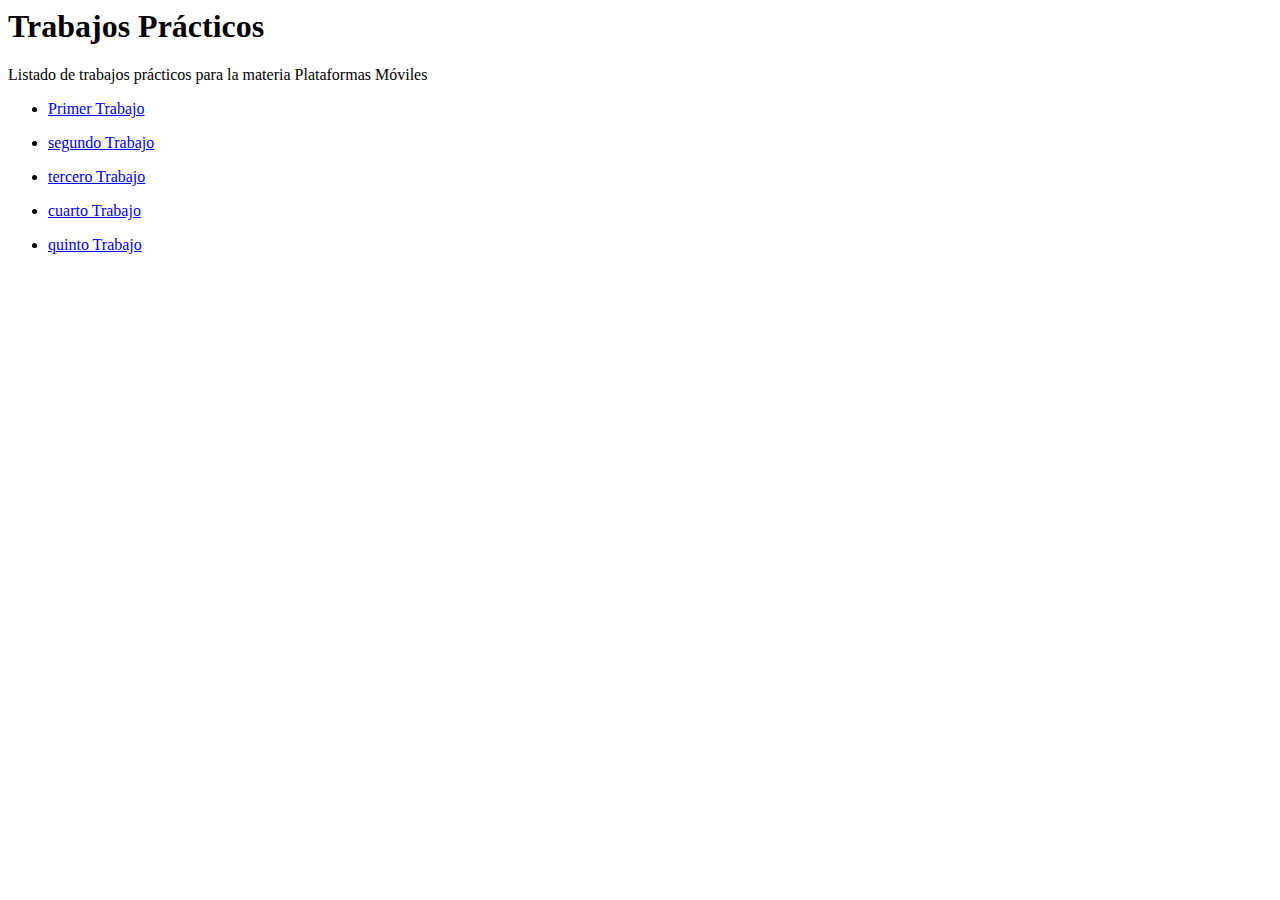
<file: index.html>
<html>
  <head>
    <title>Hola Mundo!</title>
  </head>
  <body>
    <h1>Trabajos Prácticos</h1>
    <p>Listado de trabajos prácticos para la materia Plataformas Móviles</p>
    <ul>
      <li><a href="tp-1/index.html">Primer Trabajo</a></li>
    </ul>
    <ul>
      <li><a href="tp-2/index.html">segundo Trabajo</a></li>
    </ul>
      <ul>
      <li><a href="tp-3/index.html">tercero Trabajo</a></li>
    </ul>
     <ul>
      <li><a href="tp-4/index.html">cuarto Trabajo</a></li>
    </ul>
      <ul>
      <li><a href="tp-5/index.html">quinto Trabajo</a></li>
    </ul>
  </body>
</html>
</file>
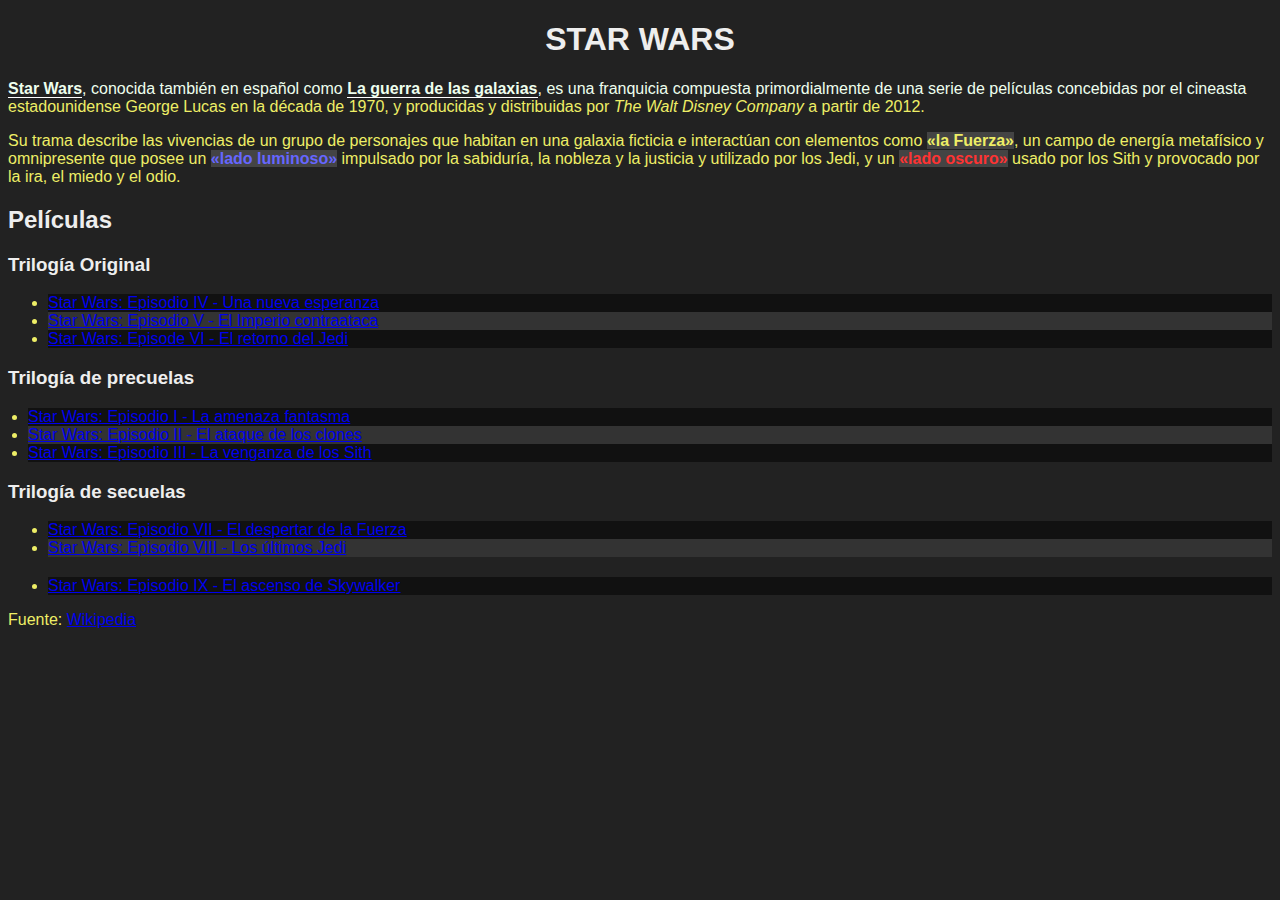
<file: tp-2/index.html>
<!DOCTYPE html>
<html>
<head>
    <meta charset="utf-8">
    <meta name="viewport" content="width=device-width, initial-scale=1">
    <title>TP2 - Selectores CSS</title>
    <link rel="stylesheet" href="estilos.css">
</head>
<body>
    <h1>Star Wars</h1>
    <p><strong>Star Wars</strong>, conocida también en español como <strong>La guerra de las galaxias</strong>, es una franquicia compuesta primordialmente de una serie de películas concebidas por el cineasta estadounidense George Lucas en la década de 1970, y producidas y distribuidas por <a>The Walt Disney Company</a> a partir de 2012.</p>
    <p>Su trama describe las vivencias de un grupo de personajes que habitan en una galaxia ficticia e interactúan con elementos como <span class="the-force">«la Fuerza»</span>, un campo de energía metafísico y omnipresente que posee un <span class="the-force light-side">«lado luminoso»</span> impulsado por la sabiduría, la nobleza y la justicia y utilizado por los Jedi, y un <span class="the-force dark-side">«lado oscuro»</span> usado por los Sith y provocado por la ira, el miedo y el odio.</p>
    <h2>Películas</h2>
    <h3>Trilogía Original</h3>
    <ul id="og-trilogy" class="movies-list">
        <li><a href="https://es.wikipedia.org/wiki/Star_Wars:_Episodio_IV_-_Una_nueva_esperanza">Star Wars: Episodio IV - Una nueva esperanza</a></li>
        <li><a href="https://es.wikipedia.org/wiki/Star_Wars:_Episodio_V_-_El_Imperio_contraataca">Star Wars: Episodio V - El Imperio contraataca</a></li>
        <li><a href="https://es.wikipedia.org/wiki/Star_Wars:_Episode_VI_-_Return_of_the_Jedi">Star Wars: Episode VI - El retorno del Jedi</a></li>
    </ul>
    <h3>Trilogía de precuelas</h3>
    <ul class="movies-list">
        <li><a href="https://es.wikipedia.org/wiki/Star_Wars:_Episodio_I_-_La_amenaza_fantasma">Star Wars: Episodio I - La amenaza fantasma</a></li>
        <li><a href="https://es.wikipedia.org/wiki/Star_Wars:_Episodio_II_-_El_ataque_de_los_clones">Star Wars: Episodio II - El ataque de los clones</a></li>
        <li><a href="https://es.wikipedia.org/wiki/Star_Wars:_Episodio_III_-_La_venganza_de_los_Sith">Star Wars: Episodio III - La venganza de los Sith</a></li>
    </ul>
    <h3>Trilogía de secuelas</h3>
    <ul class="movies-list">
        <li><a href="https://es.wikipedia.org/wiki/Star_Wars:_Episodio_VII_-_El_despertar_de_la_Fuerza">Star Wars: Episodio VII - El despertar de la Fuerza</a></li>
        <li><a href="https://es.wikipedia.org/wiki/Star_Wars:_Episodio_VIII_-_Los_últimos_Jedi">Star Wars: Episodio VIII - Los últimos Jedi</a></li>
        <li><a href="https://es.wikipedia.org/wiki/Star_Wars:_Episodio_IX_-_El_ascenso_de_Skywalker">Star Wars: Episodio IX - El ascenso de Skywalker</a></li>
    </ul>
    <p>Fuente: <a href="https://es.wikipedia.org/wiki/Star_Wars">Wikipedia</a></p>
</body>
</html>
</file>
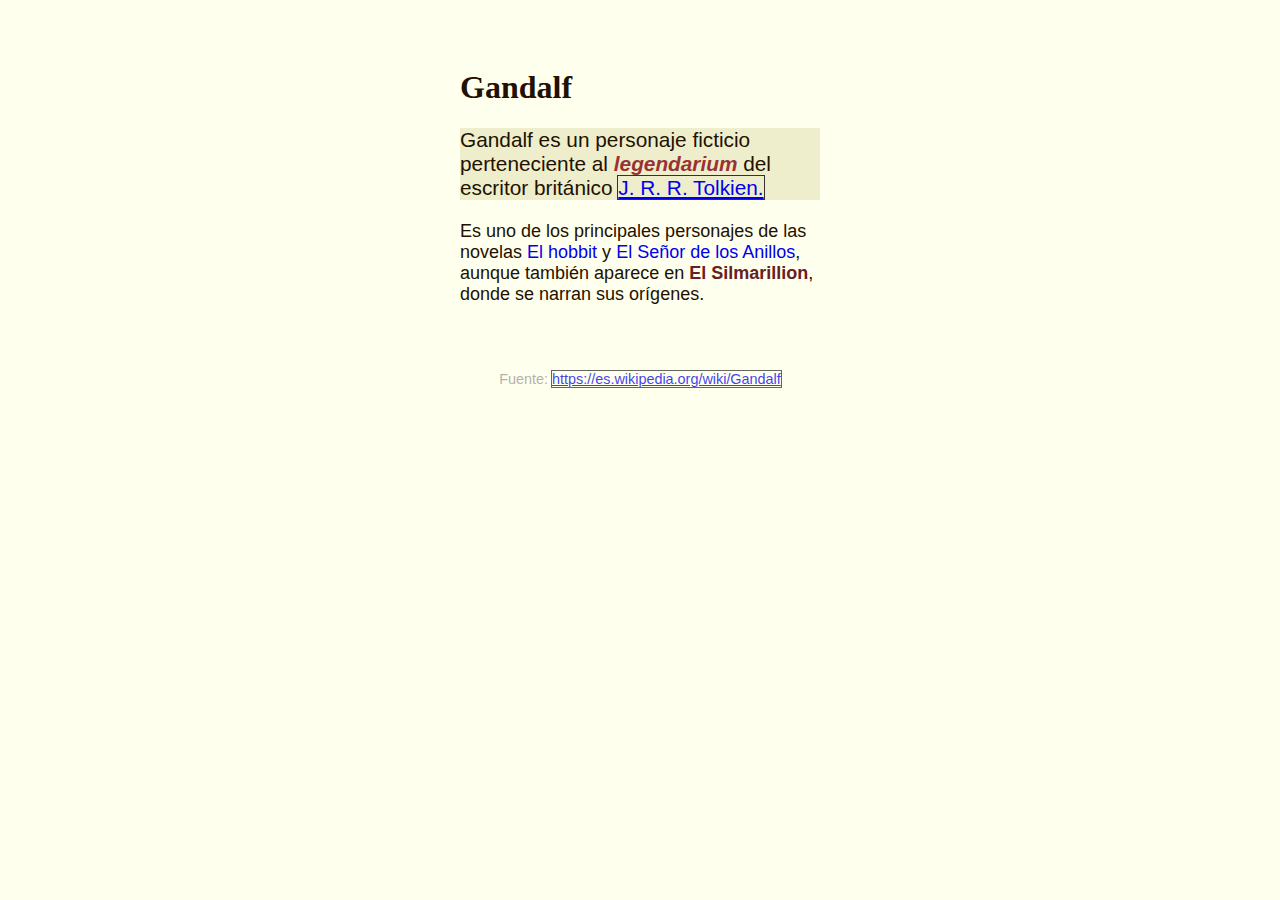
<file: tp-3/index.html>
<!DOCTYPE html>
<html lang="es">
<head>
	<meta charset="utf-8">
	<meta name="viewport" content="width=device-width, initial-scale=1">
	<title>TP3 - Especificidad CSS</title>
	<link rel="stylesheet" type="text/css" href="style.css">
	<style type="text/css">
		body {
			font-size: 18px;
			background-color: #ffe;
			color: #210;
		}

		#contenedor {
			max-width: 40ch;
			margin: 2rem auto;
			padding: 1rem;
		}

		h1 {
			font-size: 2rem;
			text-align: left;
		}

		p {
			font-family: sans-serif;
		}

		#primer-parrafo {
			font-size: 1.3rem;
			background-color: #eec;
		}

		p.importante em {
			font-weight: bold;
			color: #144;
		}

		p.novelas a {
			outline: none;
			text-decoration: none;
		}
		p.novelas a:hover {
			text-decoration: underline;
			background-color: #ccd;
		}

		body p.fuente.parrafo {
			color: #999 !important;
			font-size: 0.9rem;
			opacity: 75%;
			text-align: center;
		}
	</style>
</head>
<body>
	<article id="contenedor">
		<h1 class="titulo">Gandalf</h1>
		
		<p id="primer-parrafo" class="importante parrafo">
			Gandalf es un personaje ficticio perteneciente al <em>legendarium</em> del escritor británico <a href="https://es.wikipedia.org/wiki/J._R._R._Tolkien">J. R. R. Tolkien.</a>
		</p>
		
		<p class="novelas parrafo">
			Es uno de los principales personajes de las novelas <a href="https://es.wikipedia.org/wiki/El_hobbit">El hobbit</a> y <a href="https://es.wikipedia.org/wiki/El_Señor_de_los_Anillos">El Señor de los Anillos</a>, aunque también aparece en <span class="complicado" style="color: #622">El Silmarillion</span>, donde se narran sus orígenes.
		</p>
	</article>

	<p class="fuente parrafo">
		Fuente: <a href="https://es.wikipedia.org/wiki/Gandalf">https://es.wikipedia.org/wiki/Gandalf</a>
	</p>
</body>
</html>
</file>
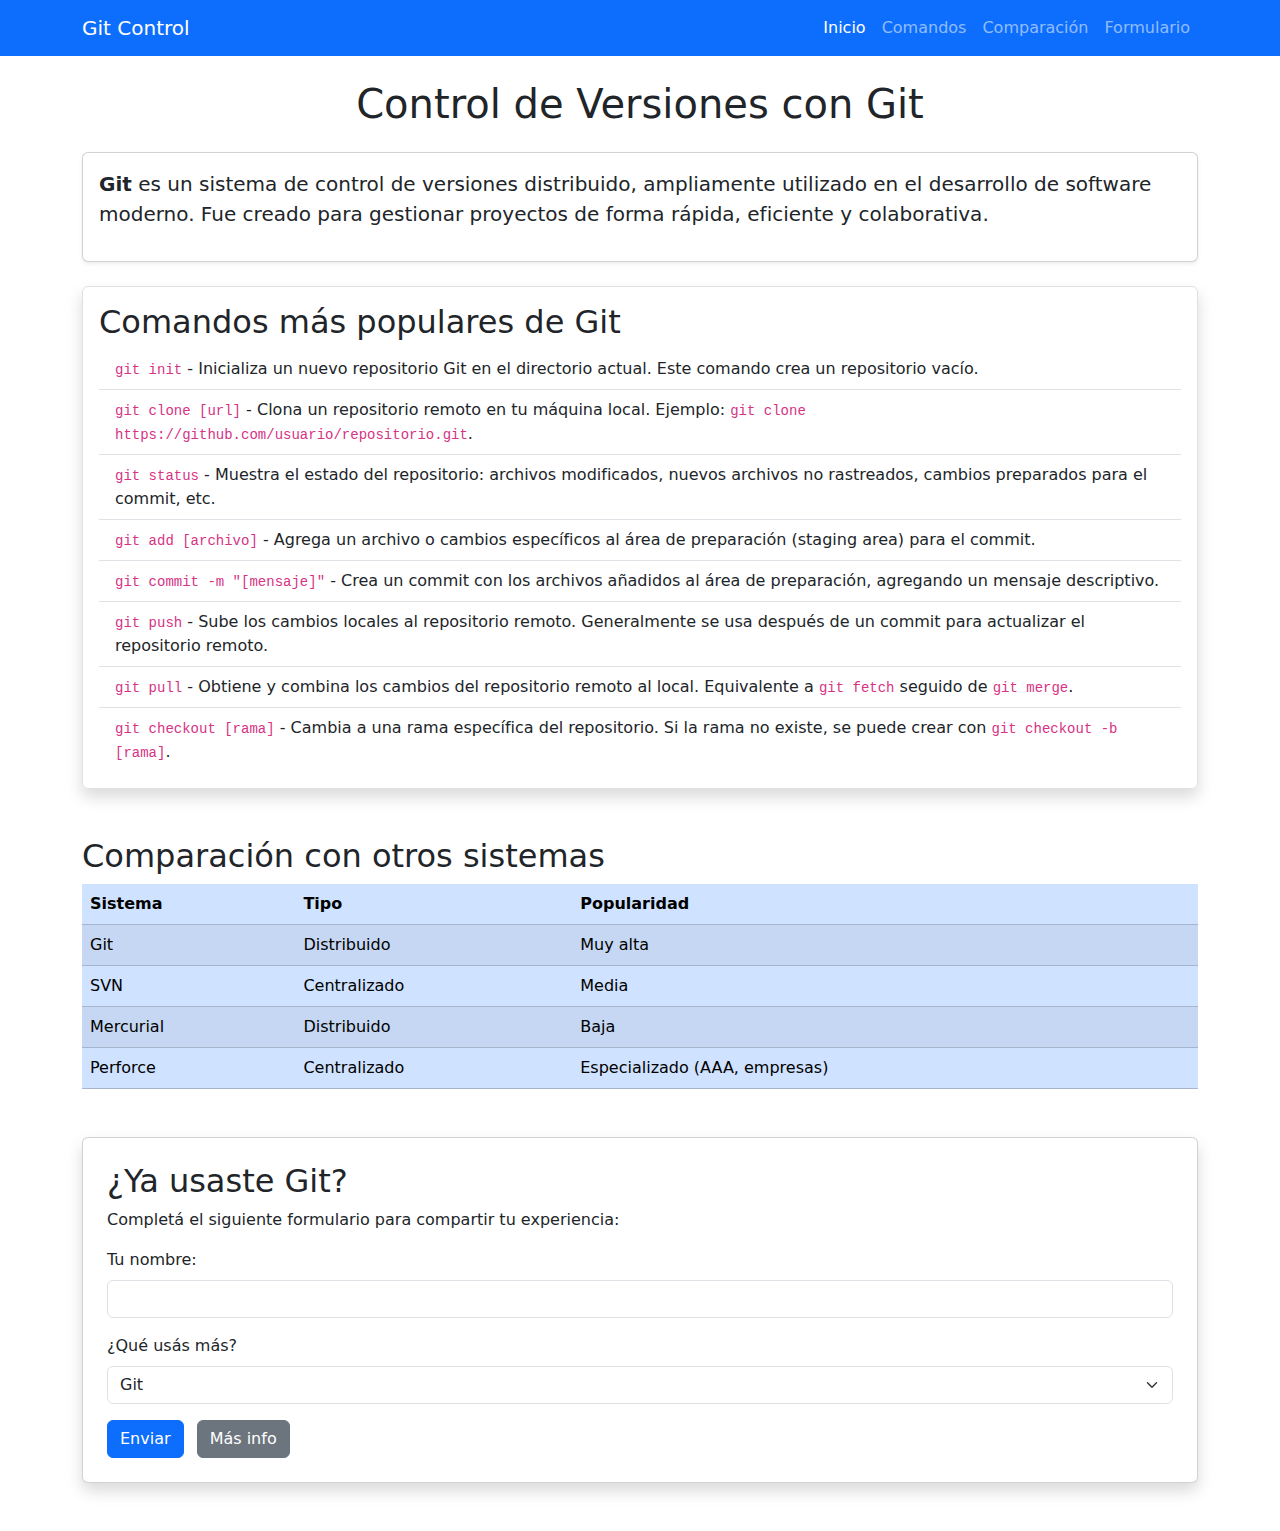
<file: tp-5/index.html>
<!DOCTYPE html>
<html lang="es">
<head>
    <meta charset="UTF-8" />
    <meta name="viewport" content="width=device-width, initial-scale=1" />
    <title>Control de Versiones con Git</title>
    <link href="https://cdn.jsdelivr.net/npm/bootstrap@5.3.0/dist/css/bootstrap.min.css" rel="stylesheet" />
</head>
<body>
    <nav class="navbar navbar-expand-lg navbar-dark bg-primary mb-4">
        <div class="container">
            <a class="navbar-brand" href="#">Git Control</a>
            <button class="navbar-toggler" type="button" data-bs-toggle="collapse" data-bs-target="#navbarNav" 
                aria-controls="navbarNav" aria-expanded="false" aria-label="Toggle navigation">
                <span class="navbar-toggler-icon"></span>
            </button>
            <div class="collapse navbar-collapse" id="navbarNav">
                <ul class="navbar-nav ms-auto">
                    <li class="nav-item"><a class="nav-link active" href="#">Inicio</a></li>
                    <li class="nav-item"><a class="nav-link" href="#comandos">Comandos</a></li>
                    <li class="nav-item"><a class="nav-link" href="#comparacion">Comparación</a></li>
                    <li class="nav-item"><a class="nav-link" href="#formulario">Formulario</a></li>
                </ul>
            </div>
        </div>
    </nav>

    <div class="container">

        <h1 class="text-center mb-4">Control de Versiones con Git</h1>
        <div class="card mb-4 shadow-sm">
            <div class="card-body">
                <p class="fs-5"><strong>Git</strong> es un sistema de control de versiones distribuido, ampliamente utilizado en el desarrollo de
                    software moderno. Fue creado para gestionar proyectos de forma rápida, eficiente y colaborativa.</p>
            </div>
        </div>
        <div id="comandos" class="mb-5 p-3 shadow rounded border">
            <h2>Comandos más populares de Git</h2>
            <ul class="list-group list-group-flush">
                <li class="list-group-item"><code>git init</code> - Inicializa un nuevo repositorio Git en el directorio actual. Este comando crea un repositorio vacío.</li>
                <li class="list-group-item"><code>git clone [url]</code> - Clona un repositorio remoto en tu máquina local. Ejemplo: <code>git clone https://github.com/usuario/repositorio.git</code>.</li>
                <li class="list-group-item"><code>git status</code> - Muestra el estado del repositorio: archivos modificados, nuevos archivos no rastreados, cambios preparados para el commit, etc.</li>
                <li class="list-group-item"><code>git add [archivo]</code> - Agrega un archivo o cambios específicos al área de preparación (staging area) para el commit.</li>
                <li class="list-group-item"><code>git commit -m "[mensaje]"</code> - Crea un commit con los archivos añadidos al área de preparación, agregando un mensaje descriptivo.</li>
                <li class="list-group-item"><code>git push</code> - Sube los cambios locales al repositorio remoto. Generalmente se usa después de un commit para actualizar el repositorio remoto.</li>
                <li class="list-group-item"><code>git pull</code> - Obtiene y combina los cambios del repositorio remoto al local. Equivalente a <code>git fetch</code> seguido de <code>git merge</code>.</li>
                <li class="list-group-item"><code>git checkout [rama]</code> - Cambia a una rama específica del repositorio. Si la rama no existe, se puede crear con <code>git checkout -b [rama]</code>.</li>
            </ul>
        </div>
        <div id="comparacion" class="mb-5">
            <h2>Comparación con otros sistemas</h2>
            <table class="table table-striped table-hover table-primary">
                <thead>
                    <tr>
                        <th>Sistema</th>
                        <th>Tipo</th>
                        <th>Popularidad</th>
                    </tr>
                </thead>
                <tbody>
                    <tr>
                        <td>Git</td>
                        <td>Distribuido</td>
                        <td>Muy alta</td>
                    </tr>
                    <tr>
                        <td>SVN</td>
                        <td>Centralizado</td>
                        <td>Media</td>
                    </tr>
                    <tr>
                        <td>Mercurial</td>
                        <td>Distribuido</td>
                        <td>Baja</td>
                    </tr>
                    <tr>
                        <td>Perforce</td>
                        <td>Centralizado</td>
                        <td>Especializado (AAA, empresas)</td>
                    </tr>
                </tbody>
            </table>
        </div>
        <div id="formulario" class="card p-4 mb-5 shadow">
            <h2>¿Ya usaste Git?</h2>
            <p>Completá el siguiente formulario para compartir tu experiencia:</p>

            <form>
                <div class="mb-3">
                    <label for="nombre" class="form-label">Tu nombre:</label>
                    <input type="text" id="nombre" name="nombre" class="form-control" />
                </div>

                <div class="mb-3">
                    <label for="experiencia" class="form-label">¿Qué usás más?</label>
                    <select id="experiencia" name="experiencia" class="form-select">
                        <option value="git">Git</option>
                        <option value="github">Git + GitHub</option>
                        <option value="otro">Otro sistema</option>
                        <option value="ninguno">Todavía no uso ninguno</option>
                    </select>
                </div>

                <button type="submit" class="btn btn-primary">Enviar</button>

                <button type="button" class="btn btn-secondary ms-2" data-bs-toggle="modal" data-bs-target="#infoModal">
                    Más info
                </button>
            </form>
        </div>
    </div>

    <div class="modal fade" id="infoModal" tabindex="-1" aria-labelledby="infoModalLabel" aria-hidden="true">
      <div class="modal-dialog">
        <div class="modal-content">
          <div class="modal-header">
            <h5 class="modal-title" id="infoModalLabel">Información sobre Git</h5>
            <button type="button" class="btn-close" data-bs-dismiss="modal" aria-label="Cerrar"></button>
          </div>
          <div class="modal-body">
            Git es fundamental para el desarrollo colaborativo y controlado de proyectos de software, permitiendo trabajar en equipo y mantener un historial claro de cambios.
          </div>
          <div class="modal-footer">
            <button type="button" class="btn btn-primary" data-bs-dismiss="modal">Cerrar</button>
          </div>
        </div>
      </div>
    </div>

    <script src="https://cdn.jsdelivr.net/npm/bootstrap@5.3.0/dist/js/bootstrap.bundle.min.js"></script>
</body>
</html>
</file>
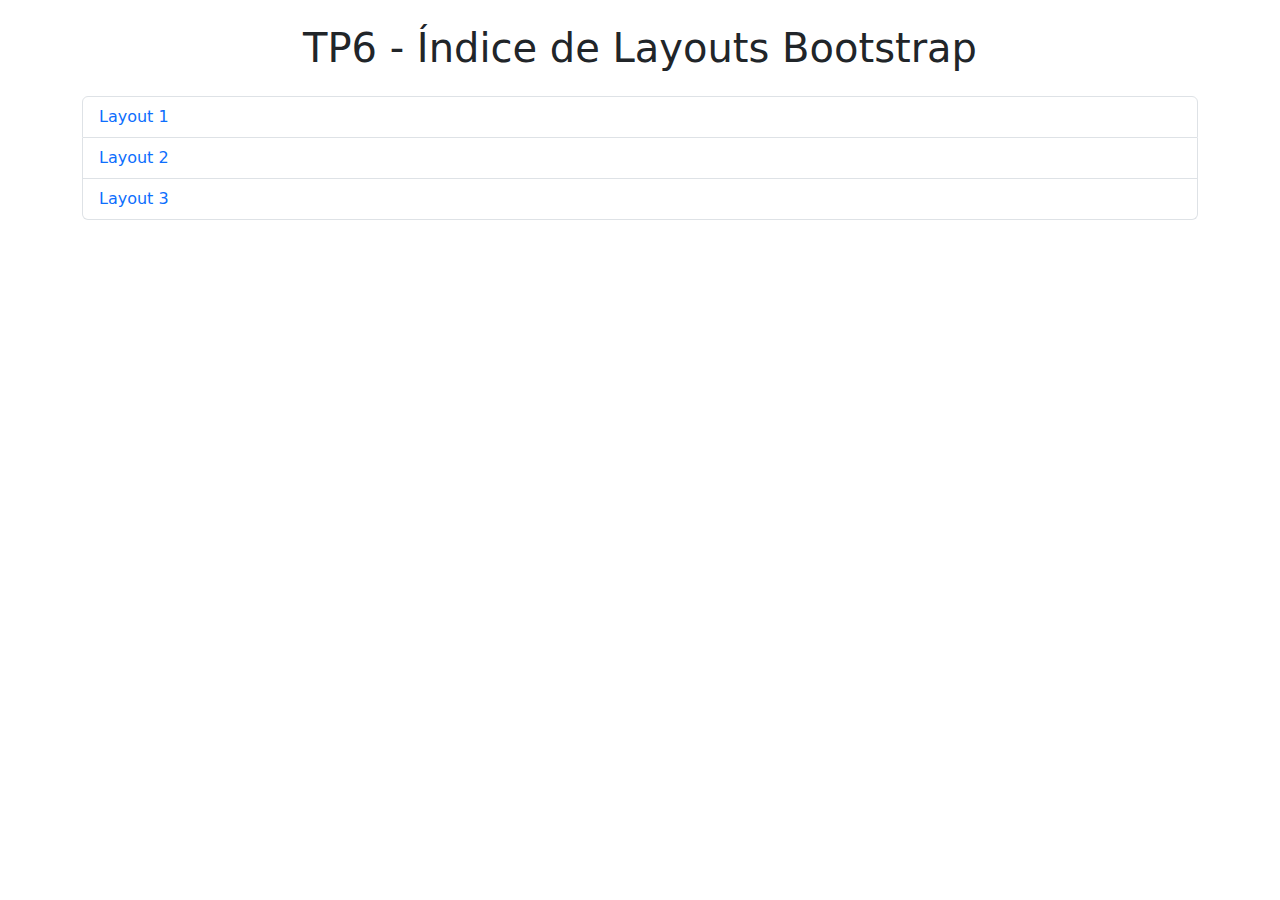
<file: tp-6/index.html>
<!DOCTYPE html>
<html lang="es">
<head>
  <meta charset="UTF-8" />
  <meta http-equiv="X-UA-Compatible" content="IE=edge" />
  <meta name="viewport" content="width=device-width, initial-scale=1.0" />
  <title>TP6 - Índice de Layouts</title>
  <!-- Bootstrap CSS CDN para estilo básico -->
  <link
    href="https://cdn.jsdelivr.net/npm/bootstrap@5.3.0/dist/css/bootstrap.min.css"
    rel="stylesheet"
  />
</head>
<body>
  <div class="container py-4">
    <h1 class="mb-4 text-center">TP6 - Índice de Layouts Bootstrap</h1>
    <ul class="list-group">
      <li class="list-group-item">
        <a href="layout-1.html" class="text-decoration-none">Layout 1</a>
      </li>
      <li class="list-group-item">
        <a href="layout-2.html" class="text-decoration-none">Layout 2</a>
      </li>
      <li class="list-group-item">
        <a href="layout-3.html" class="text-decoration-none">Layout 3</a>
      </li>
    </ul>
  </div>
</body>
</html>
</file>
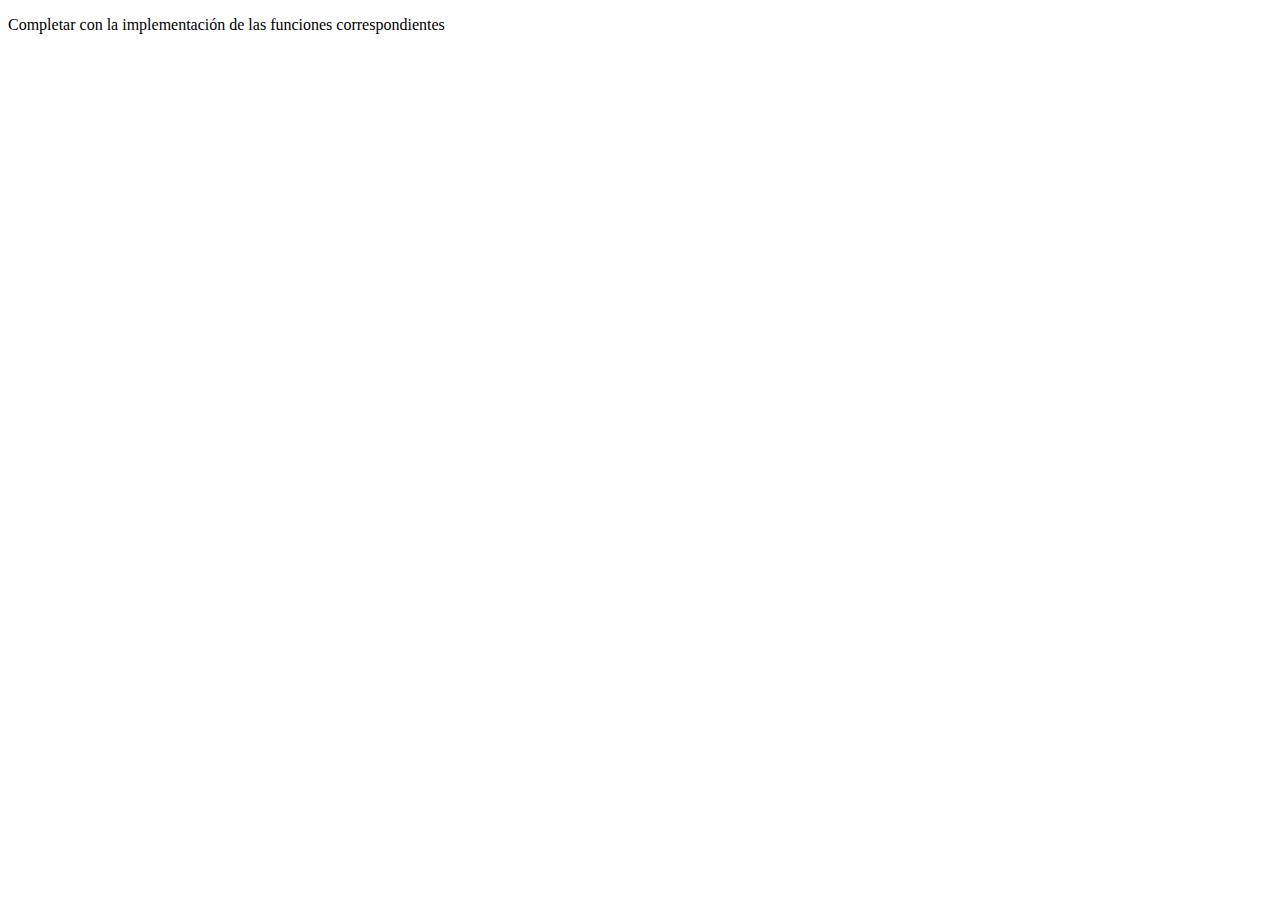
<file: tp-8/index.html>
<!DOCTYPE html>
<html>
<head>
	<meta charset="utf-8">
	<meta name="viewport" content="width=device-width, initial-scale=1">
	<title>TP-7: Funciones en JavaScript</title>
</head>
<body>
<p>Completar con la implementación de las funciones correspondientes</p>
<script type="text/javascript">

function suma(num1, num2) {
    return num1 + num2;
}

console.log("Resultados de suma():")
console.log(suma(2,3)); // 5
console.log(suma(4,4)); // 8
console.log(suma(-10,10)); // 0



const elevarAlCubo = function(num) {
    return num ** 3;
}

console.log("Resultados de elevarAlCubo():")
console.log(elevarAlCubo(3)); // 27
console.log(elevarAlCubo(99)); // 970299


const restoDivisionEntera = (dividendo, divisor) => dividendo % divisor;

console.log("Resultados de restoDivisionEntera():")
console.log(restoDivisionEntera(1,3)); // 1
console.log(restoDivisionEntera(2,3)); // 2
console.log(restoDivisionEntera(3,3)); // 0
console.log(restoDivisionEntera(4,3)); // 1


function numeroPi() {
    return Math.PI;
}

console.log("Resultado de numeroPi():")
console.log(numeroPi())


const numeroRandom = () => Math.random();

console.log("Resultados de numeroRandom():")
console.log(numeroRandom())
console.log(numeroRandom())
console.log(numeroRandom())



function numeroRandomDesdeHasta(min, max) {
    return Math.random() * (max - min) + min;
}

console.log("Resultados de numeroRandomDesdeHasta():")
console.log(numeroRandomDesdeHasta(1,6))
console.log(numeroRandomDesdeHasta(2,5))
console.log(numeroRandomDesdeHasta(3,4))



const esPar = function(num) {
    return num % 2 === 0;
}

console.log("Resultados de esPar():")
console.log(esPar(4)); // true
console.log(esPar(5)); // false
console.log(esPar(0)); // true
console.log(esPar(-2)); // true


function esPositivo(num) {
    return num > 0;
}

console.log("Resultados de esPositivo():")
console.log(esPositivo(4)); // true
console.log(esPositivo(-3)); // false
console.log(esPositivo(0)); // false


function clasificarNumero(num) {
    const paridad = esPar(num) ? "par" : "impar";
    let signo;
    if (num > 0) {
        signo = "positivo";
    } else if (num < 0) {
        signo = "negativo";
    } else {
        signo = "no positivo";
    }
    return `El número ${num} es ${paridad} y ${signo}.`;
}

console.log("Resultados de clasificarNumero():")
console.log(clasificarNumero(4)); // "El número 4 es par y positivo."
console.log(clasificarNumero(-3)); // "El número -3 es impar y negativo."
console.log(clasificarNumero(0)); // "El número 0 es par y no positivo."


const transformarMayuscula = (cadena) => cadena.toUpperCase();

console.log("Resultados de transformarMayuscula():")
console.log(transformarMayuscula("Plataformas Móviles"))
console.log(transformarMayuscula("hola mundo"))
console.log(transformarMayuscula("abc"))


function primeraLetra(cadena) {
    return cadena.charAt(0);
}

console.log("Resultados de primeraLetra():")
console.log(primeraLetra("Plataformas Móviles"))
console.log(primeraLetra("hola mundo"))
console.log(primeraLetra("abc"))


const sinPrimeraLetra = (cadena) => cadena.slice(1);

console.log("Resultados de sinPrimeraLetra():")
console.log(sinPrimeraLetra("Plataformas Móviles"))
console.log(sinPrimeraLetra("hola mundo"))
console.log(sinPrimeraLetra("abc"))


function primeraLetraMayuscula(cadena) {
    if (cadena.length === 0) return "";
    return cadena.charAt(0).toUpperCase() + cadena.slice(1);
}

console.log("Resultados de primeraLetraMayuscula():")
console.log(primeraLetraMayuscula("plataformas móviles"))
console.log(primeraLetraMayuscula("hola mundo"))
console.log(primeraLetraMayuscula("abc"))


const terminaCon = (palabra, terminacion) => palabra.endsWith(terminacion);

console.log("Resultados de terminaCon():")
console.log(terminaCon("hola", "a")); // true
console.log(terminaCon("hola", "o")); // false
console.log(terminaCon("plataformas", "mas")); // true
console.log(terminaCon("plataformas", "más")); // false


function palabraInvertida(palabra) {
    return palabra.split("").reverse().join("");
}

console.log("Resultados de palabraInvertida():")
console.log(palabraInvertida("plataformas móviles"))
console.log(palabraInvertida("hola mundo"))
console.log(palabraInvertida("abc"))

</script>
</body>
</html>
</file>
<file: tp-2/estilos.css>
body {
    background-color: #222;
    color: #ee6;
    font-family: sans-serif;
}

h1 {
    text-align: center;
    text-transform: uppercase;
    transition: color 0.3s;
}

h1:hover {
    color: #ff0;
}

h1, h2, h3 {
    color: #eee;
}

p:first-of-type::first-line {
    color: #efe;
}
strong {
    border-bottom: 1px solid white;
}

.the-force {
    background-color: #444;
    font-weight: bold;
}

.light-side {
    color: #66f;
}
.dark-side {
    color: #f33;
}
trilogía original */
#og-trilogy {
    list-style-type: circle;
}


.movies-list:nth-of-type(2) {
    padding-left: 20px;
}

.movies-list:nth-of-type(3) li:last-child {
    margin-top: 20px;
}

a:visited {
    color: gray;
}

a:not([href]) {
    font-style: italic;
}

.movies-list li:nth-child(odd) {
    background-color: #111;
}
.movies-list li:nth-child(even) {
    background-color: #333;
}
</file>
<file: tp-3/style.css>
/* Regla para centrar el título h1 */
h1 {
    text-align: center;
}

/* Regla para aplicar fuente con serifas a todos los párrafos */
p {
    font-family: serif;
}

/* Regla para el elemento #primer-parrafo con color de fondo #CEE */
#primer-parrafo {
    background-color: #CEE;
}

/* Regla para cambiar el color a #933 para los elementos em del primer párrafo */
#primer-parrafo em {
    color: #933;
}

/* Regla para que todos los links muestren outline */
a {
    outline: 1px solid #333;
}

/* Regla para que el texto p.fuente tenga opacidad 100% */
p.fuente {
    opacity: 100%;
}

/* Regla para que los párrafos sin id no tengan sombra */
p:not([id]) {
    text-shadow: none;
}

/* Bonus Track: Regla para que el texto del elemento p.fuente tenga color #000 */
p.fuente {
    color: #000;
}

/* Bonus Track: Regla para que el elemento con clase .complicado aparezca en negrita y con color #C62 */
.complicado {
    font-weight: bold;
    color: #C62;
}
</file>
